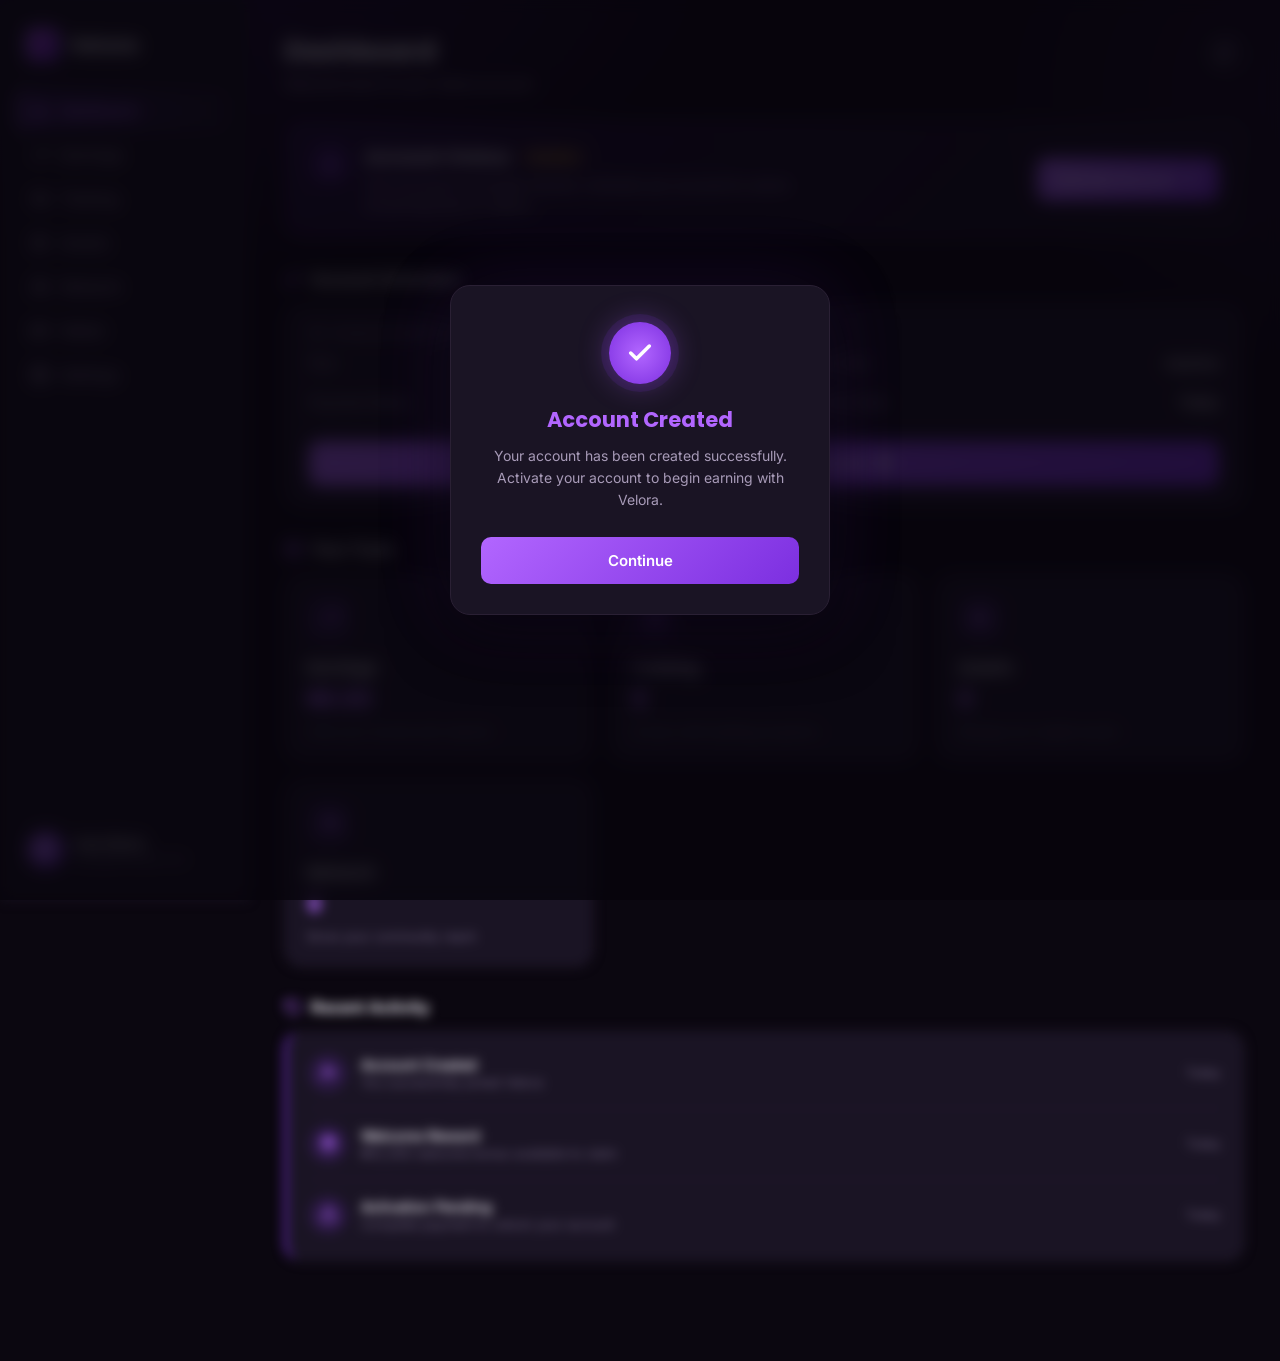
<file: dashboard.html>
<!DOCTYPE html>
<html lang="en">
<head>
<meta charset="UTF-8">
<meta name="viewport" content="width=device-width, initial-scale=1.0, maximum-scale=1.0">
<title>Velora — Dashboard</title>
<link rel="preconnect" href="https://fonts.googleapis.com">
<link rel="preconnect" href="https://fonts.gstatic.com" crossorigin>
<link href="https://fonts.googleapis.com/css2?family=Poppins:wght@500;600;700;800&family=Inter:wght@400;500;600;700&display=swap" rel="stylesheet">
<style>
  :root{
    --bg:#0B0710;
    --surface:#15101D;
    --card:#1A1424;
    --card-soft:#1F1729;
    --border:#2A2034;
    --border-soft:#241B30;
    --text:#F5F2FA;
    --text-dim:#A89BB8;
    --text-faint:#6E6280;
    --purple:#7C2FE0;
    --purple-light:#B266FF;
    --purple-deep:#5A1FB0;
    --success:#2ECC8F;
    --warn:#E0A82F;
    --radius-lg:18px;
    --radius-md:14px;
    --radius-sm:10px;
  }

  *{margin:0;padding:0;box-sizing:border-box;}

  html,body{
    background:var(--bg);
    color:var(--text);
    font-family:'Inter',sans-serif;
    -webkit-font-smoothing:antialiased;
    overflow-x:hidden;
  }

  body{
    min-height:100vh;
    background-image:
      radial-gradient(ellipse 900px 600px at 15% -10%, rgba(124,47,224,0.18), transparent 60%),
      radial-gradient(ellipse 700px 500px at 110% 10%, rgba(178,102,255,0.10), transparent 60%);
    background-attachment:fixed;
  }

  a{color:inherit;text-decoration:none;}
  button{font-family:inherit;border:none;cursor:pointer;background:none;color:inherit;}

  h1,h2,h3,.display{
    font-family:'Poppins',sans-serif;
  }

  /* ---------------- LAYOUT ---------------- */

  .app{
    display:flex;
    min-height:100vh;
  }

  /* ---------------- SIDEBAR ---------------- */

  .sidebar{
    position:fixed;
    top:0;
    left:0;
    height:100vh;
    width:248px;
    background:var(--surface);
    border-right:1px solid var(--border-soft);
    display:flex;
    flex-direction:column;
    padding:28px 18px;
    z-index:40;
  }

  .brand{
    display:flex;
    align-items:center;
    gap:10px;
    padding:0 8px 28px;
    position:relative;
  }

  .logo{
    width:50px;
}
  .brand-mark{
    position:relative;
    width:34px;
    height:34px;
    border-radius:9px;
    background:linear-gradient(135deg,var(--purple-light),var(--purple-deep));
    display:flex;
    align-items:center;
    justify-content:center;
    font-family:'Poppins',sans-serif;
    font-weight:800;
    font-size:18px;
    color:#fff;
    box-shadow:0 0 0 0 rgba(178,102,255,0.5);
    animation:glow-pulse 3.2s ease-in-out infinite;
  }

  @keyframes glow-pulse{
    0%,100%{ box-shadow:0 0 14px 2px rgba(178,102,255,0.35); }
    50%{ box-shadow:0 0 22px 6px rgba(178,102,255,0.55); }
  }

  .brand-name{
    font-family:'Poppins',sans-serif;
    font-weight:700;
    font-size:19px;
    letter-spacing:0.2px;
    color:var(--text);
  }

  .nav{
    display:flex;
    flex-direction:column;
    gap:3px;
    flex:1;
    overflow-y:auto;
  }

  .nav-link{
    display:flex;
    align-items:center;
    gap:12px;
    padding:11px 12px;
    border-radius:var(--radius-sm);
    font-size:14.5px;
    font-weight:500;
    color:var(--text-dim);
    transition:background 0.15s, color 0.15s;
  }

  .nav-link svg{
    width:19px;
    height:19px;
    flex-shrink:0;
    stroke:currentColor;
  }

  .nav-link:hover{
    background:var(--card);
    color:var(--text);
  }

  .nav-link.active{
    background:linear-gradient(90deg, rgba(124,47,224,0.22), rgba(124,47,224,0.04));
    color:var(--purple-light);
    font-weight:600;
    box-shadow:inset 2px 0 0 var(--purple-light);
  }

  .sidebar-footer{
    display:flex;
    align-items:center;
    gap:10px;
    padding:14px 10px 4px;
    border-top:1px solid var(--border-soft);
    margin-top:10px;
  }

  .avatar{
    width:36px;
    height:36px;
    border-radius:50%;
    background:linear-gradient(135deg,var(--purple-light),var(--purple-deep));
    display:flex;
    align-items:center;
    justify-content:center;
    font-weight:700;
    font-size:14px;
    font-family:'Poppins',sans-serif;
    color:#fff;
    flex-shrink:0;
  }

  .user-meta{
    overflow:hidden;
  }

  .user-name{
    font-size:13.5px;
    font-weight:600;
    color:var(--text);
    white-space:nowrap;
    overflow:hidden;
    text-overflow:ellipsis;
  }

  .user-email{
    font-size:12px;
    color:var(--text-faint);
    white-space:nowrap;
    overflow:hidden;
    text-overflow:ellipsis;
  }

  /* ---------------- MAIN ---------------- */

  .main{
    margin-left:248px;
    flex:1;
    padding:32px 36px 100px;
    min-width:0;
  }

  .topbar{
    display:flex;
    align-items:flex-start;
    justify-content:space-between;
    margin-bottom:28px;
    gap:16px;
  }

  .topbar h1{
    font-size:26px;
    font-weight:700;
    color:var(--text);
    margin-bottom:4px;
  }

  .topbar p{
    font-size:14px;
    color:var(--text-dim);
  }

  .bell{
    position:relative;
    width:42px;
    height:42px;
    border-radius:50%;
    background:var(--card);
    border:1px solid var(--border);
    display:flex;
    align-items:center;
    justify-content:center;
    flex-shrink:0;
  }

  .bell svg{ width:19px; height:19px; stroke:var(--text-dim); }

  .bell .dot{
    position:absolute;
    top:8px;
    right:9px;
    width:8px;
    height:8px;
    border-radius:50%;
    background:var(--purple-light);
    border:2px solid var(--surface);
  }

  /* ---------------- STATUS CARD ---------------- */

  .status-card{
    background:linear-gradient(135deg, rgba(124,47,224,0.16), rgba(26,20,36,0.6));
    border:1px solid var(--border);
    border-radius:var(--radius-lg);
    padding:22px 24px;
    margin-bottom:22px;
    display:flex;
    align-items:center;
    justify-content:space-between;
    gap:20px;
    flex-wrap:wrap;
  }

  .status-left{
    display:flex;
    align-items:flex-start;
    gap:14px;
  }

  .status-icon{
    width:42px;
    height:42px;
    border-radius:50%;
    background:rgba(124,47,224,0.22);
    display:flex;
    align-items:center;
    justify-content:center;
    flex-shrink:0;
  }
  .status-icon svg{ width:21px; height:21px; stroke:var(--purple-light); }

  .status-title{
    display:flex;
    align-items:center;
    gap:10px;
    margin-bottom:5px;
  }

  .status-title h2{
    font-size:18px;
    font-weight:700;
  }

  .pill{
    font-size:11.5px;
    font-weight:600;
    padding:3px 10px;
    border-radius:100px;
    background:rgba(224,168,47,0.15);
    color:var(--warn);
    letter-spacing:0.2px;
  }

  .status-left p{
    font-size:13.5px;
    color:var(--text-dim);
    max-width:440px;
    line-height:1.5;
  }

  .btn-primary{
    display:flex;
    align-items:center;
    gap:8px;
    background:linear-gradient(135deg,var(--purple-light),var(--purple));
    color:#fff;
    font-weight:600;
    font-size:14px;
    padding:13px 20px;
    border-radius:var(--radius-sm);
    white-space:nowrap;
    transition:filter 0.15s, transform 0.15s;
  }
  .btn-primary:hover{ filter:brightness(1.08); transform:translateY(-1px); }
  .btn-primary svg{ width:16px; height:16px; stroke:currentColor; }

  /* ---------------- ACTIVATION ---------------- */

  .section-title{
    display:flex;
    align-items:center;
    gap:9px;
    font-size:16px;
    font-weight:700;
    margin-bottom:14px;
    margin-top:30px;
  }
  .section-title svg{ width:18px; height:18px; stroke:var(--purple-light); }

  .activation-card{
    background:var(--card);
    border:1px solid var(--border);
    border-radius:var(--radius-lg);
    padding:22px 24px;
  }

  .activation-label{
    font-size:12.5px;
    font-weight:600;
    color:var(--text-faint);
    text-transform:uppercase;
    letter-spacing:0.4px;
    margin-bottom:14px;
    display:flex;
    align-items:center;
    gap:7px;
  }
  .activation-label svg{ width:14px; height:14px; stroke:var(--text-faint); }

  .activation-grid{
    display:grid;
    grid-template-columns:repeat(2,1fr);
    gap:12px 28px;
    margin-bottom:20px;
  }

  .activation-row{
    display:flex;
    justify-content:space-between;
    font-size:13.5px;
    padding-bottom:10px;
    border-bottom:1px dashed var(--border-soft);
    color:var(--text-dim);
  }
  .activation-row span:last-child{
    color:var(--text);
    font-weight:600;
  }
  .activation-row .status-pending{ color:var(--warn); }

  .reward-btn{
    width:100%;
    display:flex;
    align-items:center;
    justify-content:center;
    gap:9px;
    background:linear-gradient(135deg,var(--purple-light),var(--purple));
    color:#fff;
    font-weight:600;
    font-size:14.5px;
    padding:14px;
    border-radius:var(--radius-sm);
  }
  .reward-btn svg{ width:17px; height:17px; stroke:currentColor; }

  /* ---------------- TOOLS GRID ---------------- */

  .tools-grid{
    display:grid;
    grid-template-columns:repeat(3,1fr);
    gap:16px;
  }

  .tool-card{
    background:var(--card);
    border:1px solid var(--border);
    border-radius:var(--radius-lg);
    padding:22px;
    transition:border-color 0.15s, transform 0.15s;
  }
  .tool-card:hover{
    border-color:var(--purple);
    transform:translateY(-2px);
  }

  .tool-icon{
    width:44px;
    height:44px;
    border-radius:12px;
    background:rgba(124,47,224,0.16);
    display:flex;
    align-items:center;
    justify-content:center;
    margin-bottom:16px;
  }
  .tool-icon svg{ width:21px; height:21px; stroke:var(--purple-light); }

  .tool-card h3{
    font-size:15.5px;
    font-weight:600;
    margin-bottom:4px;
  }

  .tool-value{
    font-family:'Poppins',sans-serif;
    font-size:22px;
    font-weight:700;
    color:var(--purple-light);
    margin-bottom:8px;
  }

  .tool-card .desc{
    font-size:12.5px;
    color:var(--text-faint);
  }

  /* ---------------- ACTIVITY ---------------- */

  .activity-card{
    background:var(--card);
    border:1px solid var(--border);
    border-left:3px solid var(--purple);
    border-radius:var(--radius-lg);
    padding:6px 22px 10px;
  }

  .activity-row{
    display:flex;
    align-items:center;
    gap:14px;
    padding:16px 0;
    border-bottom:1px solid var(--border-soft);
  }
  .activity-row:last-child{ border-bottom:none; }

  .activity-icon{
    width:38px;
    height:38px;
    border-radius:50%;
    background:rgba(124,47,224,0.16);
    display:flex;
    align-items:center;
    justify-content:center;
    flex-shrink:0;
  }
  .activity-icon svg{ width:17px; height:17px; stroke:var(--purple-light); }

  .activity-text{ flex:1; min-width:0; }
  .activity-text h4{ font-size:14px; font-weight:600; margin-bottom:2px; }
  .activity-text p{ font-size:12.5px; color:var(--text-faint); }
  .activity-time{ font-size:12px; color:var(--text-faint); white-space:nowrap; }

  /* ---------------- MODAL ---------------- */

  .modal-overlay{
    position:fixed;
    inset:0;
    background:rgba(7,4,12,0.78);
    backdrop-filter:blur(7px);
    -webkit-backdrop-filter:blur(7px);
    display:flex;
    align-items:center;
    justify-content:center;
    z-index:100;
    padding:20px;
    transition:opacity 0.3s ease;
  }

  .modal-overlay.hidden{
    opacity:0;
    pointer-events:none;
  }

  .modal{
    background:var(--card);
    border:1px solid var(--border);
    border-radius:20px;
    max-width:380px;
    width:100%;
    padding:36px 30px 30px;
    text-align:center;
    box-shadow:0 20px 60px rgba(0,0,0,0.5), 0 0 80px rgba(124,47,224,0.12);
    animation:modal-in 0.35s cubic-bezier(0.16,1,0.3,1);
  }

  @keyframes modal-in{
    from{ opacity:0; transform:translateY(14px) scale(0.97); }
    to{ opacity:1; transform:translateY(0) scale(1); }
  }

  .modal-icon{
    width:62px;
    height:62px;
    border-radius:50%;
    background:radial-gradient(circle,var(--purple-light),var(--purple));
    display:flex;
    align-items:center;
    justify-content:center;
    margin:0 auto 20px;
    box-shadow:0 0 0 8px rgba(124,47,224,0.12), 0 0 30px rgba(178,102,255,0.4);
  }
  .modal-icon svg{ width:28px; height:28px; stroke:#fff; stroke-width:3; }

  .modal h2{
    font-size:21px;
    font-weight:700;
    color:var(--purple-light);
    margin-bottom:10px;
  }

  .modal p{
    font-size:14px;
    color:var(--text-dim);
    line-height:1.55;
    margin-bottom:26px;
  }

  .modal-btn{
    width:100%;
    background:linear-gradient(135deg,var(--purple-light),var(--purple));
    color:#fff;
    font-weight:600;
    font-size:15px;
    padding:14px;
    border-radius:var(--radius-sm);
  }
  .modal-btn:hover{ filter:brightness(1.08); }

  .dashboard-blur{
    filter:blur(6px);
    pointer-events:none;
    user-select:none;
    transition:filter 0.3s ease;
  }

  /* ---------------- MOBILE BOTTOM NAV ---------------- */

  .mobile-nav{
    display:none;
  }

  /* ---------------- RESPONSIVE ---------------- */

  @media (max-width:900px){
    .tools-grid{ grid-template-columns:repeat(2,1fr); }
    .activation-grid{ grid-template-columns:1fr; }
  }

  @media (max-width:768px){
    .sidebar{
      width:100%;
      height:auto;
      position:fixed;
      top:0;
      left:0;
      bottom:auto;
      flex-direction:row;
      align-items:center;
      padding:14px 16px;
      border-right:none;
      border-bottom:1px solid var(--border-soft);
      z-index:50;
    }
    .sidebar .nav{ display:none; }
    .sidebar .sidebar-footer{
      border-top:none;
      margin-top:0;
      padding:0;
      margin-left:auto;
    }
    .sidebar .user-meta{ display:none; }

    .main{
      margin-left:0;
      margin-top:62px;
      padding:22px 16px 90px;
    }

    .mobile-nav{
      display:flex;
      position:fixed;
      bottom:0;
      left:0;
      right:0;
      height:64px;
      background:var(--surface);
      border-top:1px solid var(--border-soft);
      z-index:50;
      justify-content:space-around;
      align-items:center;
      padding:0 4px;
    }

    .mobile-nav a{
      display:flex;
      flex-direction:column;
      align-items:center;
      gap:3px;
      font-size:10.5px;
      color:var(--text-faint);
      font-weight:500;
      flex:1;
      padding:6px 0;
    }
    .mobile-nav a svg{ width:20px; height:20px; stroke:currentColor; }
    .mobile-nav a.active{ color:var(--purple-light); }

    .topbar h1{ font-size:21px; }
    .topbar p{ font-size:13px; }

    .status-card{
      flex-direction:column;
      align-items:stretch;
      padding:20px;
    }
    .btn-primary{ justify-content:center; }

    .tools-grid{ grid-template-columns:repeat(2,1fr); gap:12px; }
    .tool-card{ padding:16px; }
    .tool-icon{ width:38px; height:38px; }
    .tool-value{ font-size:19px; }

    .activity-time{ display:none; }
  }

  @media (max-width:420px){
    .tools-grid{ grid-template-columns:1fr 1fr; }
    .activation-card, .status-card, .activity-card{ padding:16px; }
  }

  @media (prefers-reduced-motion: reduce){
    .brand-mark{ animation:none; }
    .modal{ animation:none; }
  }
</style>
</head>
<body>

<!-- ACCOUNT CREATED MODAL -->
<div class="modal-overlay" id="modalOverlay">
  <div class="modal">
    <div class="modal-icon">
      <svg viewBox="0 0 24 24" fill="none" stroke-linecap="round" stroke-linejoin="round"><polyline points="20 6 9 17 4 12"></polyline></svg>
    </div>
    <h2>Account Created</h2>
    <p>Your account has been created successfully. Activate your account to begin earning with Velora.</p>
    <button class="modal-btn" id="closeModal">Continue</button>
  </div>
</div>

<div class="app" id="dashboardApp">

  <!-- SIDEBAR -->
  <aside class="sidebar">
    <div class="brand">
      <div class="brand-mark"><img src="./images/logo.png" class="logo"></div>
      <div class="brand-name">Velora</div>
    </div>

    <nav class="nav">
      <a href="#" class="nav-link active">
        <svg viewBox="0 0 24 24" fill="none" stroke-width="2" stroke-linecap="round" stroke-linejoin="round"><path d="M3 9.5L12 3l9 6.5V20a1 1 0 0 1-1 1h-5v-7H9v7H4a1 1 0 0 1-1-1V9.5z"></path></svg>
        Dashboard
      </a>
      <a href="#" class="nav-link">
        <svg viewBox="0 0 24 24" fill="none" stroke-width="2" stroke-linecap="round" stroke-linejoin="round"><polyline points="3 17 9 11 13 15 21 7"></polyline><polyline points="14 7 21 7 21 14"></polyline></svg>
        Earnings
      </a>
      <a href="#" class="nav-link">
        <svg viewBox="0 0 24 24" fill="none" stroke-width="2" stroke-linecap="round" stroke-linejoin="round"><path d="M22 10v6M2 10l10-5 10 5-10 5-10-5z"></path><path d="M6 12v5c3 2 9 2 12 0v-5"></path></svg>
        Training
      </a>
      <a href="#" class="nav-link">
        <svg viewBox="0 0 24 24" fill="none" stroke-width="2" stroke-linecap="round" stroke-linejoin="round"><path d="M12 2l3 7h7l-5.5 5 2 7-6.5-4.5L5.5 21l2-7L2 9h7z"></path></svg>
        Assets
      </a>
      <a href="#" class="nav-link">
        <svg viewBox="0 0 24 24" fill="none" stroke-width="2" stroke-linecap="round" stroke-linejoin="round"><circle cx="9" cy="7" r="3"></circle><circle cx="17" cy="10" r="3"></circle><path d="M2 21v-1c0-2.8 2.7-5 6-5h2c1 0 1.9.2 2.7.6"></path><path d="M13 21v-1c0-2.5 2.2-4.5 5-4.5s5 2 5 4.5v1"></path></svg>
        Network
      </a>
      <a href="#" class="nav-link">
        <svg viewBox="0 0 24 24" fill="none" stroke-width="2" stroke-linecap="round" stroke-linejoin="round"><rect x="2" y="6" width="20" height="13" rx="2"></rect><path d="M2 10h20"></path><path d="M6 15h4"></path></svg>
        Wallet
      </a>
      <a href="#" class="nav-link">
        <svg viewBox="0 0 24 24" fill="none" stroke-width="2" stroke-linecap="round" stroke-linejoin="round"><circle cx="12" cy="12" r="3"></circle><path d="M19.4 15a1.65 1.65 0 0 0 .33 1.82l.06.06a2 2 0 1 1-2.83 2.83l-.06-.06a1.65 1.65 0 0 0-1.82-.33 1.65 1.65 0 0 0-1 1.51V21a2 2 0 1 1-4 0v-.09A1.65 1.65 0 0 0 9 19.4a1.65 1.65 0 0 0-1.82.33l-.06.06a2 2 0 1 1-2.83-2.83l.06-.06a1.65 1.65 0 0 0 .33-1.82 1.65 1.65 0 0 0-1.51-1H3a2 2 0 1 1 0-4h.09A1.65 1.65 0 0 0 4.6 9a1.65 1.65 0 0 0-.33-1.82l-.06-.06a2 2 0 1 1 2.83-2.83l.06.06a1.65 1.65 0 0 0 1.82.33H9a1.65 1.65 0 0 0 1-1.51V3a2 2 0 1 1 4 0v.09a1.65 1.65 0 0 0 1 1.51 1.65 1.65 0 0 0 1.82-.33l.06-.06a2 2 0 1 1 2.83 2.83l-.06.06a1.65 1.65 0 0 0-.33 1.82V9c.7.18 1.51.7 1.51 1.51v1c0 .7-.7 1.51-1.51 1.51H21a2 2 0 1 1 0 4h-.09a1.65 1.65 0 0 0-1.51 1z"></path></svg>
        Settings
      </a>
    </nav>

    <div class="sidebar-footer">
      <div class="avatar">U</div>
      <div class="user-meta">
        <div class="user-name">User Name</div>
        <div class="user-email">user@example.com</div>
      </div>
    </div>
  </aside>

  <!-- MAIN CONTENT -->
  <main class="main">

    <div class="topbar">
      <div>
        <h1>Dashboard</h1>
        <p>Welcome back to your Velora account</p>
      </div>
      <button class="bell">
        <svg viewBox="0 0 24 24" fill="none" stroke-width="2" stroke-linecap="round" stroke-linejoin="round"><path d="M18 8a6 6 0 1 0-12 0c0 7-3 9-3 9h18s-3-2-3-9"></path><path d="M13.7 21a2 2 0 0 1-3.4 0"></path></svg>
        <span class="dot"></span>
      </button>
    </div>

    <!-- STATUS CARD -->
    <div class="status-card">
      <div class="status-left">
        <div class="status-icon">
          <svg viewBox="0 0 24 24" fill="none" stroke-width="2" stroke-linecap="round" stroke-linejoin="round"><circle cx="12" cy="8" r="4"></circle><path d="M4 21v-1c0-3 3.5-5 8-5s8 2 8 5v1"></path></svg>
        </div>
        <div>
          <div class="status-title">
            <h2>Account Status</h2>
            <span class="pill">Inactive</span>
          </div>
          <p>Your account is currently inactive. Activate your account to unlock all earning tools on Velora.</p>
        </div>
      </div>
      <button class="btn-primary" onclick="window.location.href='payment.html'">
    Activate Account
    <svg viewBox="0 0 24 24" fill="none" stroke-width="2" stroke-linecap="round" stroke-linejoin="round">
        <path d="M5 12h14M13 5l7 7-7 7"></path>
    </svg>
</button>
    </div>

    <!-- ACTIVATION -->
    <div class="section-title">
      <svg viewBox="0 0 24 24" fill="none" stroke-width="2" stroke-linecap="round" stroke-linejoin="round"><path d="M21 2l-2 2m-7.61 7.61a5.5 5.5 0 1 1-7.778 7.778 5.5 5.5 0 0 1 7.777-7.777zm0 0L15.5 7.5m0 0l3-3L21 7l-3.5 3.5"></path></svg>
      Account Activation
    </div>
    <div class="activation-card">
      <div class="activation-label">
        <svg viewBox="0 0 24 24" fill="none" stroke-width="2" stroke-linecap="round" stroke-linejoin="round"><rect x="3" y="4" width="18" height="18" rx="2"></rect><path d="M16 2v4M8 2v4M3 10h18"></path></svg>
        Your Activation Details
      </div>
      <div class="activation-grid">
        <div class="activation-row"><span>Plan</span><span>Inactive</span></div>
        <div class="activation-row"><span>Activation Fee</span><span>Inactive</span></div>
        <div class="activation-row"><span>Payment Status</span><span class="status-pending">Pending</span></div>
        <div class="activation-row"><span>Registration Date</span><span>Today</span></div>
      </div>
      <button class="reward-btn"> <a href="payment.html" style="text-decoration: none;">
        Claim welcome reward: ₦12,000</a>
        <svg viewBox="0 0 24 24" fill="none" stroke-width="2" stroke-linecap="round" stroke-linejoin="round"><polyline points="20 12 20 22 4 22 4 12"></polyline><rect x="2" y="7" width="20" height="5"></rect><path d="M12 22V7M12 7H7.5a2.5 2.5 0 0 1 0-5C11 2 12 7 12 7zM12 7h4.5a2.5 2.5 0 0 0 0-5C13 2 12 7 12 7z"></path></svg>
      </button>
    </div>

    <!-- TOOLS -->
    <div class="section-title">
      <svg viewBox="0 0 24 24" fill="none" stroke-width="2" stroke-linecap="round" stroke-linejoin="round"><rect x="3" y="3" width="7" height="7"></rect><rect x="14" y="3" width="7" height="7"></rect><rect x="3" y="14" width="7" height="7"></rect><rect x="14" y="14" width="7" height="7"></rect></svg>
      Your Tools
    </div>
    <div class="tools-grid">
      <div class="tool-card">
        <div class="tool-icon">
          <svg viewBox="0 0 24 24" fill="none" stroke-width="2" stroke-linecap="round" stroke-linejoin="round"><polyline points="3 17 9 11 13 15 21 7"></polyline><polyline points="14 7 21 7 21 14"></polyline></svg>
        </div>
        <h3>Earnings</h3>
        <div class="tool-value">₦0.00</div>
        <p class="desc">View your income and rewards</p>
      </div>
      <div class="tool-card">
        <div class="tool-icon">
          <svg viewBox="0 0 24 24" fill="none" stroke-width="2" stroke-linecap="round" stroke-linejoin="round"><path d="M22 10v6M2 10l10-5 10 5-10 5-10-5z"></path><path d="M6 12v5c3 2 9 2 12 0v-5"></path></svg>
        </div>
        <h3>Training</h3>
        <div class="tool-value">0</div>
        <p class="desc">Access skill-building programs</p>
      </div>
      <div class="tool-card">
        <div class="tool-icon">
          <svg viewBox="0 0 24 24" fill="none" stroke-width="2" stroke-linecap="round" stroke-linejoin="round"><path d="M12 2l3 7h7l-5.5 5 2 7-6.5-4.5L5.5 21l2-7L2 9h7z"></path></svg>
        </div>
        <h3>Assets</h3>
        <div class="tool-value">0</div>
        <p class="desc">Manage your digital assets</p>
      </div>
      <div class="tool-card">
        <div class="tool-icon">
          <svg viewBox="0 0 24 24" fill="none" stroke-width="2" stroke-linecap="round" stroke-linejoin="round"><circle cx="9" cy="7" r="3"></circle><circle cx="17" cy="10" r="3"></circle><path d="M2 21v-1c0-2.8 2.7-5 6-5h2c1 0 1.9.2 2.7.6"></path><path d="M13 21v-1c0-2.5 2.2-4.5 5-4.5s5 2 5 4.5v1"></path></svg>
        </div>
        <h3>Network</h3>
        <div class="tool-value">0</div>
        <p class="desc">Grow your community reach</p>
      </div>
    </div>

    <!-- ACTIVITY -->
    <div class="section-title">
      <svg viewBox="0 0 24 24" fill="none" stroke-width="2" stroke-linecap="round" stroke-linejoin="round"><path d="M3 12a9 9 0 1 0 2.6-6.3L2 9"></path><path d="M2 4v5h5"></path></svg>
      Recent Activity
    </div>
    <div class="activity-card">
      <div class="activity-row">
        <div class="activity-icon">
          <svg viewBox="0 0 24 24" fill="none" stroke-width="2" stroke-linecap="round" stroke-linejoin="round"><path d="M16 21v-2a4 4 0 0 0-4-4H6a4 4 0 0 0-4 4v2"></path><circle cx="9" cy="7" r="4"></circle><path d="M22 11h-6M19 8v6"></path></svg>
        </div>
        <div class="activity-text">
          <h4>Account Created</h4>
          <p>You successfully joined Velora</p>
        </div>
        <div class="activity-time">Today</div>
      </div>
      <div class="activity-row">
        <div class="activity-icon">
          <svg viewBox="0 0 24 24" fill="none" stroke-width="2" stroke-linecap="round" stroke-linejoin="round"><polyline points="20 12 20 22 4 22 4 12"></polyline><rect x="2" y="7" width="20" height="5"></rect><path d="M12 22V7M12 7H7.5a2.5 2.5 0 0 1 0-5C11 2 12 7 12 7zM12 7h4.5a2.5 2.5 0 0 0 0-5C13 2 12 7 12 7z"></path></svg>
        </div>
        <div class="activity-text">
          <h4>Welcome Reward</h4>
          <p>₦12,000 welcome bonus available to claim</p>
        </div>
        <div class="activity-time">Today</div>
      </div>
      <div class="activity-row">
        <div class="activity-icon">
          <svg viewBox="0 0 24 24" fill="none" stroke-width="2" stroke-linecap="round" stroke-linejoin="round"><rect x="3" y="11" width="18" height="11" rx="2"></rect><path d="M7 11V7a5 5 0 0 1 10 0v4"></path></svg>
        </div>
        <div class="activity-text">
          <h4>Activation Pending</h4>
          <p>Complete payment to unlock your account</p>
        </div>
        <div class="activity-time">Today</div>
      </div>
    </div>

  </main>
</div>

<!-- MOBILE BOTTOM NAV -->
<nav class="mobile-nav">
  <a href="#" class="active">
    <svg viewBox="0 0 24 24" fill="none" stroke-width="2" stroke-linecap="round" stroke-linejoin="round"><path d="M3 9.5L12 3l9 6.5V20a1 1 0 0 1-1 1h-5v-7H9v7H4a1 1 0 0 1-1-1V9.5z"></path></svg>
    Home
  </a>
  <a href="#">
    <svg viewBox="0 0 24 24" fill="none" stroke-width="2" stroke-linecap="round" stroke-linejoin="round"><polyline points="3 17 9 11 13 15 21 7"></polyline><polyline points="14 7 21 7 21 14"></polyline></svg>
    Earnings
  </a>
  <a href="#">
    <svg viewBox="0 0 24 24" fill="none" stroke-width="2" stroke-linecap="round" stroke-linejoin="round"><path d="M22 10v6M2 10l10-5 10 5-10 5-10-5z"></path><path d="M6 12v5c3 2 9 2 12 0v-5"></path></svg>
    Training
  </a>
  <a href="#">
    <svg viewBox="0 0 24 24" fill="none" stroke-width="2" stroke-linecap="round" stroke-linejoin="round"><rect x="2" y="6" width="20" height="13" rx="2"></rect><path d="M2 10h20"></path></svg>
    Wallet
  </a>
  <a href="#">
    <svg viewBox="0 0 24 24" fill="none" stroke-width="2" stroke-linecap="round" stroke-linejoin="round"><circle cx="12" cy="12" r="3"></circle><path d="M19.4 15a1.65 1.65 0 0 0 .33 1.82l.06.06a2 2 0 1 1-2.83 2.83l-.06-.06a1.65 1.65 0 0 0-1.82-.33 1.65 1.65 0 0 0-1 1.51V21a2 2 0 1 1-4 0v-.09A1.65 1.65 0 0 0 9 19.4a1.65 1.65 0 0 0-1.82.33l-.06.06a2 2 0 1 1-2.83-2.83l.06-.06a1.65 1.65 0 0 0 .33-1.82 1.65 1.65 0 0 0-1.51-1H3a2 2 0 1 1 0-4h.09A1.65 1.65 0 0 0 4.6 9a1.65 1.65 0 0 0-.33-1.82l-.06-.06a2 2 0 1 1 2.83-2.83l.06.06a1.65 1.65 0 0 0 1.82.33H9a1.65 1.65 0 0 0 1-1.51V3a2 2 0 1 1 4 0v.09a1.65 1.65 0 0 0 1 1.51 1.65 1.65 0 0 0 1.82-.33l.06-.06a2 2 0 1 1 2.83 2.83l-.06.06a1.65 1.65 0 0 0-.33 1.82V9c.7.18 1.51.7 1.51 1.51v1c0 .7-.7 1.51-1.51 1.51H21a2 2 0 1 1 0 4h-.09a1.65 1.65 0 0 0-1.51 1z"></path></svg>
    Settings
  </a>
</nav>

<script>
  document.addEventListener('contextmenu', e => e.preventDefault());
document.addEventListener('keydown', e => {
  if (e.ctrlKey && (e.key === 's' || e.key === 'u' || e.key === 'i')) {
    e.preventDefault();
  }
});
  
  const overlay = document.getElementById('modalOverlay');
  const dashboardApp = document.getElementById('dashboardApp');
  const closeBtn = document.getElementById('closeModal');

  function closeModal(){
    overlay.classList.add('hidden');
    dashboardApp.classList.remove('dashboard-blur');
    document.body.style.overflow = '';
  }

  // Lock scroll and blur dashboard while modal is open
  dashboardApp.classList.add('dashboard-blur');
  document.body.style.overflow = 'hidden';

  closeBtn.addEventListener('click', closeModal);
</script>

</body>
</html>
</file>
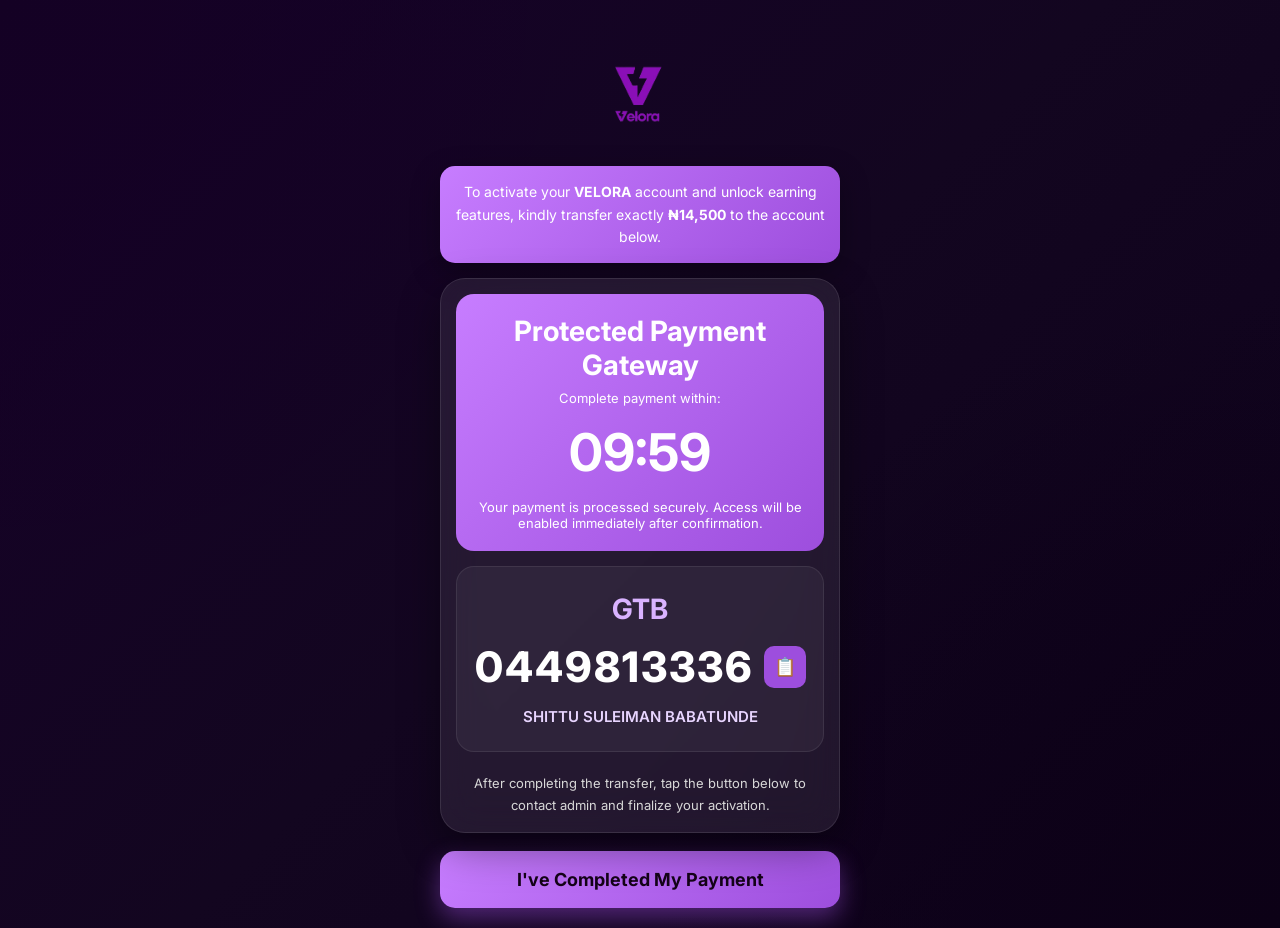
<file: payment.html>
<!DOCTYPE html>
<html lang="en">
<head>
<meta charset="UTF-8">
<meta name="viewport" content="width=device-width, initial-scale=1.0">
<title>Velora Payment Gateway</title>
<link rel="preconnect" href="https://fonts.googleapis.com">
<link rel="preconnect" href="https://fonts.gstatic.com" crossorigin>
<link href="https://fonts.googleapis.com/css2?family=Poppins:wght@500;600;700;800&family=Inter:wght@400;500;600;700&display=swap" rel="stylesheet">
<style>
*{
    margin: 0px;;
    padding: 0;;
    box-sizing:border-box;
    font-family:'Inter',sans-serif;
}

body{
    min-height:100vh;
    display:flex;
    justify-content:center;
    align-items:center;
    background:
    radial-gradient(circle at top left,#140124 0%,transparent 40%),
    radial-gradient(circle at bottom right,#0c0116 0%,transparent 40%),
    linear-gradient(135deg,#160129,#130620,#0e011b);
    padding:20px;
}

.container{
    width:100%;
    max-width:400px;
}

.logo{
    width:50px;
}

.lock-icon{
    text-align:center;
    margin-bottom:15px;
}

.lock-icon span{
    font-size:30px;
}

.notice{
    background:linear-gradient(135deg,#c77dff,#9d4edd);
    color:#fff;
    text-align:center;
    padding:15px;
    border-radius:15px;
    font-size:14px;
    line-height:1.6;
    box-shadow:0 10px 30px rgba(0,0,0,.3);
}

.card{
    margin-top:15px;
    background:rgba(255,255,255,0.08);
    backdrop-filter:blur(20px);
    border:1px solid rgba(255,255,255,0.1);
    border-radius:25px;
    padding:15px;
    box-shadow:0 15px 40px rgba(0,0,0,.4);
}

.gateway{
    background:linear-gradient(135deg,#c77dff,#9d4edd);
    border-radius:18px;
    text-align:center;
    padding:20px;
    color:#fff;
}

.gateway h2{
    font-size:28px;
    margin-bottom:8px;
}

.gateway p{
    font-size:13px;
}

.timer{
    font-size:52px;
    font-weight:700;
    margin:15px 0;
}

.account-box{
    margin-top:15px;
    background:rgba(255,255,255,0.05);
    border:1px solid rgba(255,255,255,0.08);
    border-radius:18px;
    padding:25px 15px;
    text-align:center;
    color:#fff;
}

.bank{
    font-size:28px;
    font-weight:700;
    color:#d9b3ff;
    margin-bottom:15px;
}

.account-number{
    display:flex;
    justify-content:center;
    align-items:center;
    gap:10px;
    margin-bottom:15px;
}

.account-number span{
    font-size:42px;
    font-weight:800;
    letter-spacing:2px;
}

.copy-btn{
    width:42px;
    height:42px;
    border:none;
    border-radius:10px;
    cursor:pointer;
    background:#9d4edd;
    color:white;
    font-size:18px;
}

.account-name{
    font-size:15px;
    font-weight:600;
    color:#e8d5ff;
}

.info{
    margin-top:20px;
    text-align:center;
    color:#d8d8d8;
    font-size:13px;
    line-height:1.7;
}

.complete-btn{
    width:100%;
    margin-top:18px;
    padding:18px;
    border:none;
    border-radius:15px;
    font-size:18px;
    font-weight:700;
    cursor:pointer;
    color:rgb(20, 3, 24);
    background:linear-gradient(135deg,#c77dff,#9d4edd);
    box-shadow:0 10px 25px rgba(157,78,221,.45);
    transition:.3s;
}

.complete-btn:hover{
    transform:translateY(-2px);
    text-decoration:none;
    
}

.brand{
    text-align:center;
    margin-bottom:15px;
    color:white;
    font-size:32px;
    font-weight:700;
    letter-spacing:1px;
}

/* Welcome Modal */

.modal-overlay{
    position:fixed;
    inset:0;
    background:rgba(0,0,0,0.75);
    display:flex;
    justify-content:center;
    align-items:center;
    z-index:9999;
    animation:fadeIn .3s ease;
}

.modal-box{
    width:90%;
    max-width:420px;
    background:linear-gradient(
        135deg,
        rgba(157,78,221,0.95),
        rgba(90,24,154,0.95)
    );
    backdrop-filter:blur(15px);
    border:1px solid rgba(255,255,255,0.1);
    border-radius:25px;
    padding:30px;
    color:white;
    text-align:center;
    position:relative;
    box-shadow:0 20px 50px rgba(0,0,0,0.4);
}

.modal-logo{
    font-size:50px;
    margin-bottom:15px;
}

.modal-box h2{
    margin-bottom:15px;
}

.modal-box p{
    line-height:1.7;
    margin-bottom:15px;
    color:#f5eaff;
}

.close-modal{
    position:absolute;
    top:12px;
    right:12px;
    width:36px;
    height:36px;
    border:none;
    border-radius:50%;
    background:rgba(255,255,255,0.15);
    color:white;
    font-size:24px;
    cursor:pointer;
}

.thank-you-btn{
    margin-top:10px;
    width:100%;
    padding:14px;
    border:none;
    border-radius:12px;
    background:white;
    color:#5a189a;
    font-weight:700;
    cursor:pointer;
    transition:.3s;
}

.thank-you-btn:hover{
    transform:translateY(-2px);
}

.hidden{
    display:none;
}

@keyframes fadeIn{
    from{
        opacity:0;
    }
    to{
        opacity:1;
    }
}
@media(max-width:480px){

    .timer{
        font-size:40px;
    }

    .account-number span{
        font-size:32px;
    }

    .bank{
        font-size:24px;
    }
}
</style>
</head>
<body>

<div class="container">

    <div class="brand"></div>

    <div class="lock-icon">
        <span><img src="./images/logo.png" class="logo" style="width: 100px;"></span>
    </div>

    <div class="notice">
        To activate your <strong>VELORA</strong> account and unlock earning
        features, kindly transfer exactly <strong>₦14,500</strong> to the
        account below.
    </div>

    <div class="card">

        <div class="gateway">
            <h2>Protected Payment Gateway</h2>
            <p>Complete payment within:</p>

            <div class="timer" id="timer">06:16</div>

            <p>
                Your payment is processed securely.
                Access will be enabled immediately after confirmation.
            </p>
        </div>

        <div class="account-box">

            <div class="bank">GTB</div>

            <div class="account-number">
                <span id="accountNumber">0449813336</span>

                <button class="copy-btn" onclick="copyAccount()">
                    📋
                </button>
            </div>

            <div class="account-name">
                SHITTU SULEIMAN BABATUNDE
            </div>

        </div>

        <div class="info">
            After completing the transfer, tap the button below
            to contact admin and finalize your activation.
        </div>

    </div>

    <button class="complete-btn">
        <a href="https://t.me/winksdc?text=Hello%20VELORA%20Admin%2C%20I%20have%20successfully%20completed%20my%20registration%20payment.%20Kindly%20review%20and%20confirm%20my%20payment%20proof%20so%20my%20account%20can%20be%20activated.%20Thank%20you." style="text-decoration: none; color: inherit;">
            I've Completed My Payment
        </a>
    </button>

</div>

<script>

// Copy Account Number
function copyAccount() {

    const account =
    document.getElementById('accountNumber').innerText;

    navigator.clipboard.writeText(account);

    alert("Account number copied!");
}

// Countdown Timer
let totalSeconds = 10 * 60 + 0;

function updateTimer(){

    const minutes =
    Math.floor(totalSeconds / 60);

    const seconds =
    totalSeconds % 60;

    document.getElementById("timer").innerText =
    `${String(minutes).padStart(2,'0')}:${String(seconds).padStart(2,'0')}`;

    if(totalSeconds > 0){
        totalSeconds--;
    }
}

setInterval(updateTimer,1000);
updateTimer();

</script>

</body>
</html>
</file>
